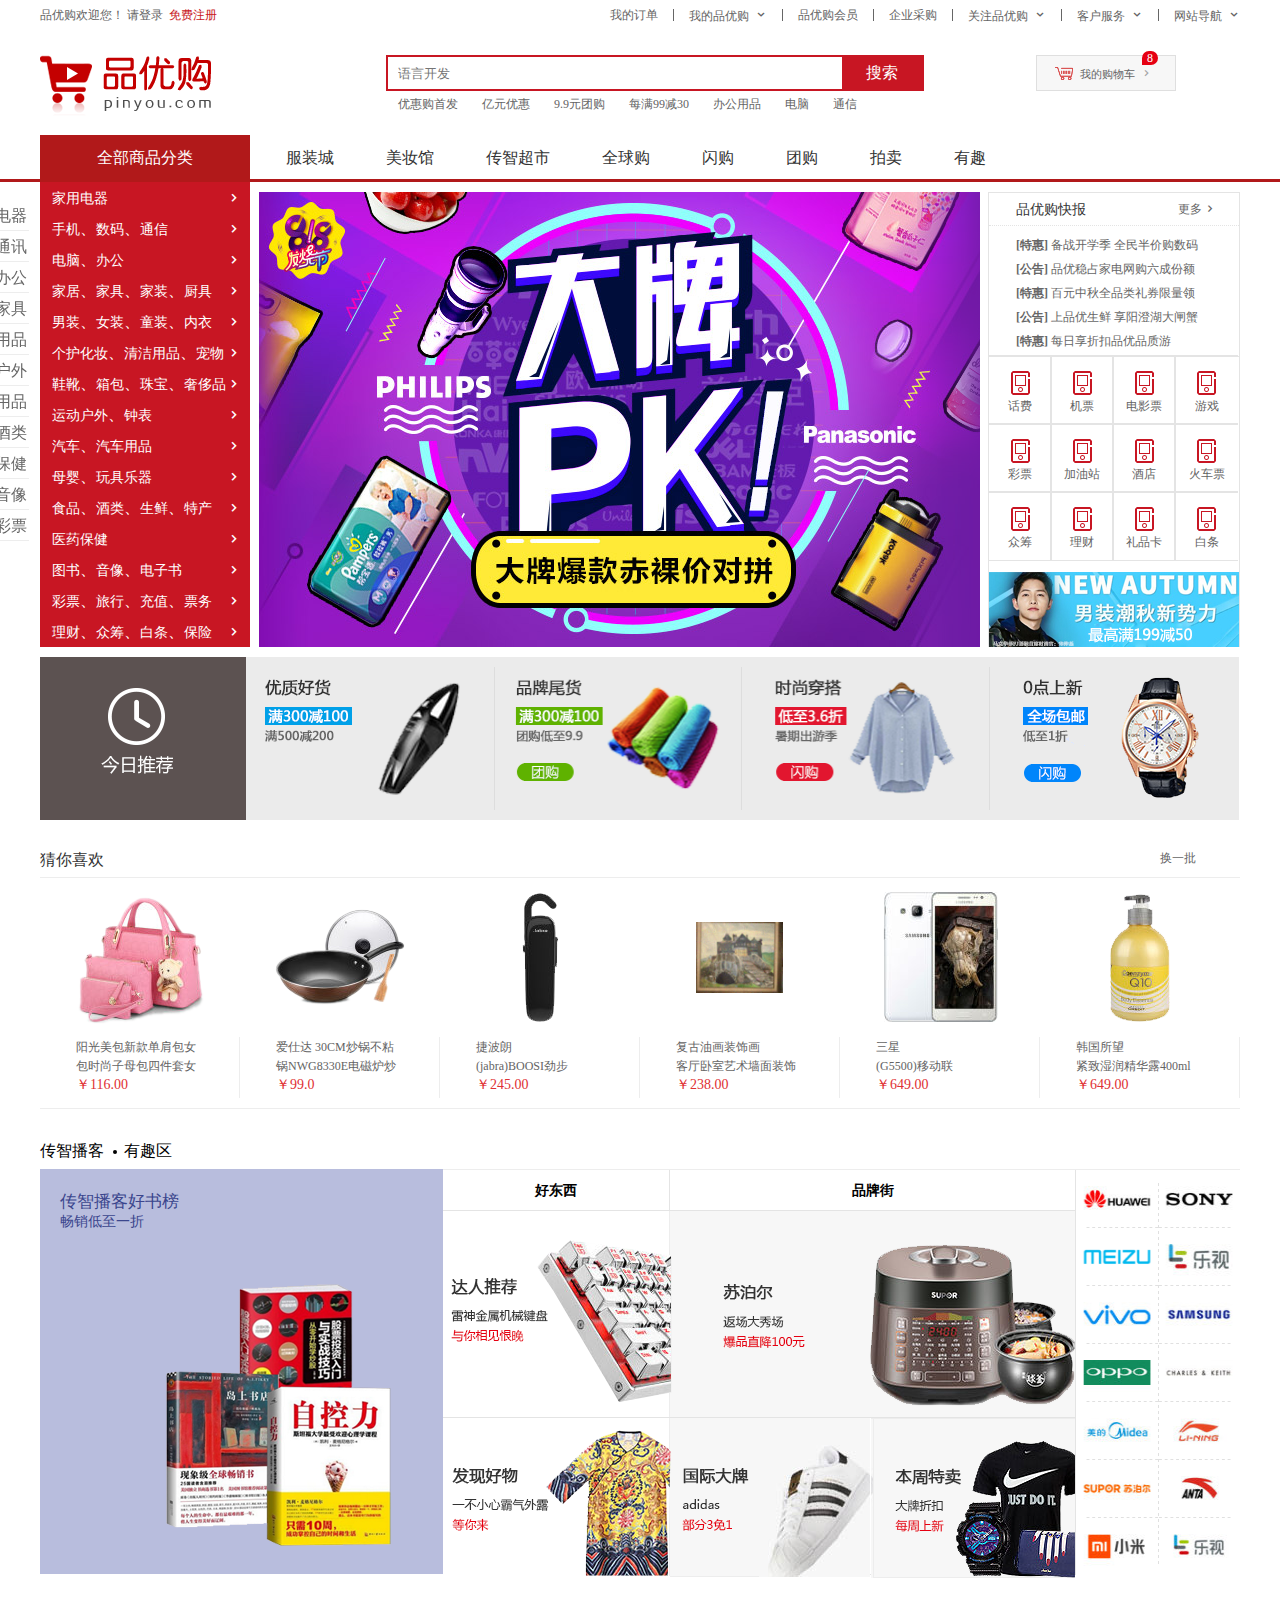
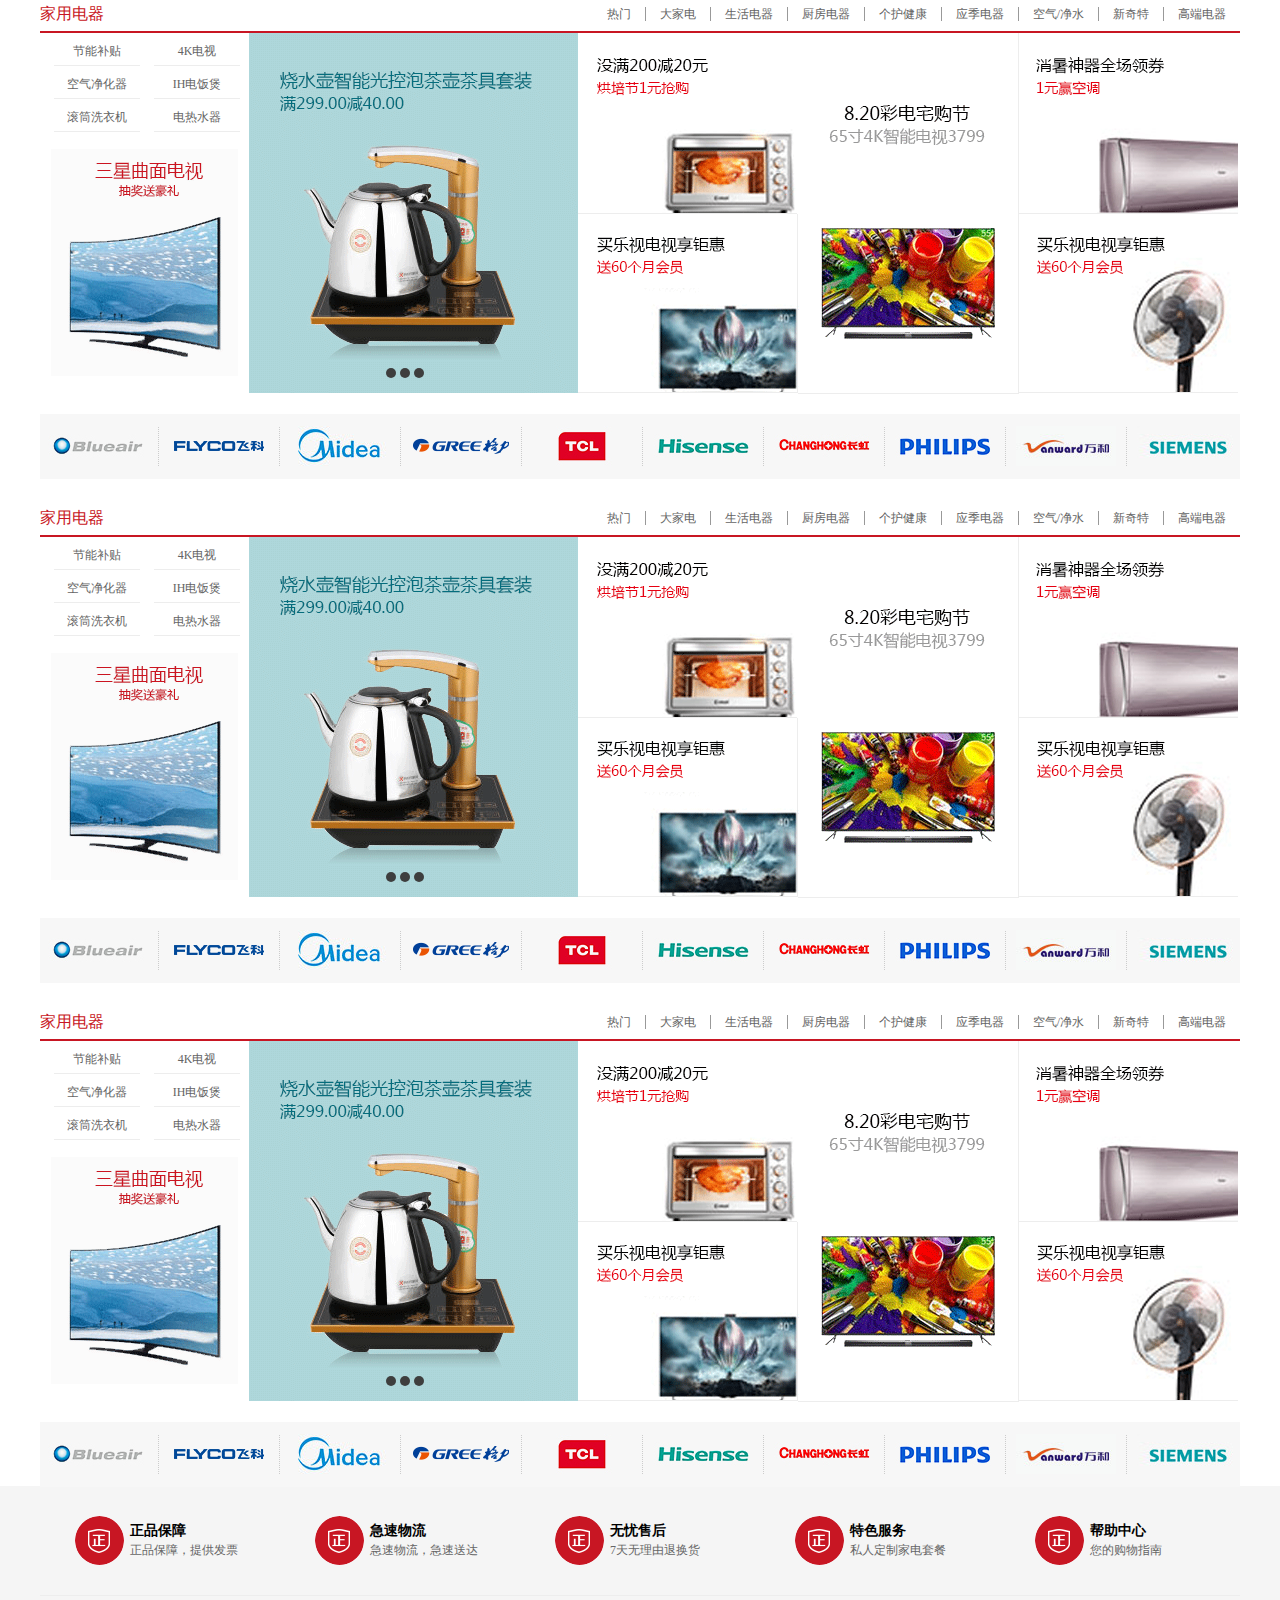
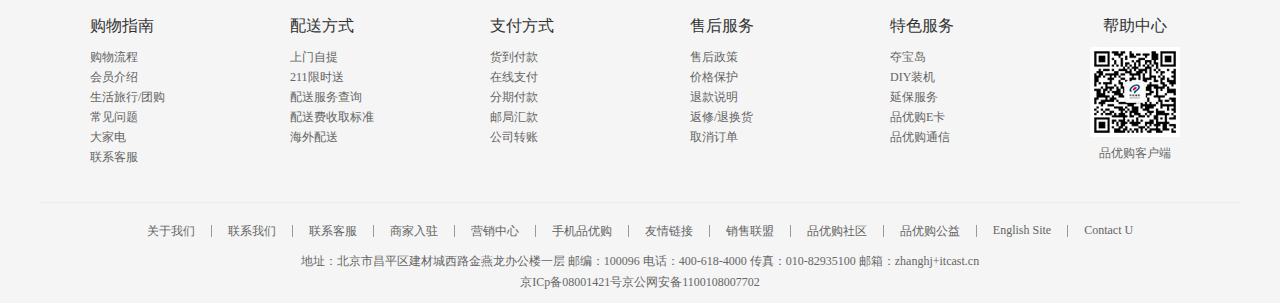
<file: index.html>
<!DOCTYPE html>
<html lang="en">

<head>
    <meta charset="UTF-8">
    <meta http-equiv="X-UA-Compatible" content="IE=edge">
    <meta name="viewport" content="width=device-width, initial-scale=1.0">
    <!-- title网站标题 -->
    <title>品优购商城-综合网购首选-正品低价、品质保障、配送及时、轻松购物！</title>
    <!-- description网站说明 -->
    <meta name="description" content="品优购商城-专业的综合网上购物商城,销售家电,数码通讯,电脑,家居百货,服装服饰,母婴,图书,食品等数万个品牌优质商品.便捷,诚信的服务,为您提供愉悦的网上购物体验!">
    <!-- keywords关键字 -->
    <meta name="keywords" content="网上购物,网上商城,手机,笔记本,电脑,MP3,CD,VCD,DV,相机,数码,配件,手表,存储卡,品优购">
    <link rel="shortcut icon" href="favicon.ico" />
    <!-- 引入css初始化文件 -->
    <link rel="stylesheet" href="css/base.css">
    <!-- 引入css样式文件 -->
    <link rel="stylesheet" href="css/common.css">
    <link rel="stylesheet" href="css/index.css">
</head>

<body>
    <!-- 快捷导航模块 -->
    <div class="shortcut">
        <div class="w">
            <div class="fl">
                <ul>
                    <li>品优购欢迎您！&nbsp;</li>
                    <li><a href="#">请登录&nbsp;</a>
                        <a href="regist.html" class="style_red">免费注册</a></li>
                </ul>
            </div>
            <div class="fr">
                <ul>
                    <li><a href="#">我的订单</a></li>
                    <li></li>
                    <li><a href="#" class="arrow_icon">我的品优购</a></li>
                    <li></li>
                    <li><a href="#">品优购会员</a></li>
                    <li></li>
                    <li><a href="#">企业采购</a></li>
                    <li></li>
                    <li><a href="#" class="arrow_icon">关注品优购</a></li>
                    <li></li>
                    <li><a href="#" class="arrow_icon">客户服务</a></li>
                    <li></li>
                    <li><a href="#" class="arrow_icon">网站导航</a></li>
                </ul>
            </div>
        </div>
    </div>
    <!-- 头部模块 -->
    <header class="w header">
        <!-- logo模块        -->
        <div class="logo">
            <h1>
                <a href="index.html" title="品优购商城">品优购商城</a>
            </h1>
        </div>
        <!-- 搜索模块 -->
        <div class="search">
            <input type="search" name="" id="" placeholder="语言开发">
            <button>搜索</button>
        </div>
        <!-- 热点词模块 -->
        <ul class="hotwords">
            <li><a href="#">优惠购首发</a></li>
            <li><a href="#">亿元优惠</a></li>
            <li><a href="#">9.9元团购</a></li>
            <li><a href="#">每满99减30</a></li>
            <li><a href="#">办公用品</a></li>
            <li><a href="#">电脑</a></li>
            <li><a href="#">通信</a></li>
        </ul>
        <!-- 购物车模块 -->
        <div class="shopcar">
            <div class="shop_logo"></div>
            <span><a href="#" class="font">我的购物车</a></span>
            <i class="count">8</i>
        </div>
    </header>
    <!-- 导航模块 -->
    <nav class="nav">
        <div class="nav_hd w">
            <div class="dropdown">
                <div class="dt">全部商品分类</div>
                <div class="dd">
                    <ul>
                        <li><a href="#">家用电器</a></li>
                        <li><a href="classify.html">手机</a>、<a href="#">数码</a>、<a href="#">通信</a></li>
                        <li><a href="#">电脑</a>、<a href="#">办公</a></li>
                        <li><a href="#">家居</a>、<a href="#">家具</a>、<a href="#">家装</a>、<a href="#">厨具</a></li>
                        <li><a href="#">男装</a>、<a href="#">女装</a>、<a href="#">童装</a>、<a href="#">内衣</a></li>
                        <li><a href="#">个护化妆</a>、<a href="#">清洁用品</a>、<a href="#">宠物</a></li>
                        <li><a href="#">鞋靴</a>、<a href="#">箱包</a>、<a href="#">珠宝</a>、<a href="#">奢侈品</a></li>
                        <li><a href="#">运动户外</a>、<a href="#">钟表</a></li>
                        <li><a href="#">汽车</a>、<a href="#">汽车用品</a></li>
                        <li><a href="#">母婴</a>、<a href="#">玩具乐器</a></li>
                        <li><a href="#">食品</a>、<a href="#">酒类</a>、<a href="#">生鲜</a>、<a href="#">特产</a></li>
                        <li><a href="#">医药保健</a></li>
                        <li><a href="#">图书</a>、<a href="#">音像</a>、<a href="#">电子书</a></li>
                        <li><a href="#">彩票</a>、<a href="#">旅行</a>、<a href="#">充值</a>、<a href="#">票务</a></li>
                        <li><a href="#">理财</a>、<a href="#">众筹</a>、<a href="#">白条</a>、<a href="#">保险</a></li>
                        <a href="#"></a>
                    </ul>
                </div>
            </div>
            <div class="navitems">
                <ul>
                    <li><a href="#">服装城</a></li>
                    <li><a href="#">美妆馆</a></li>
                    <li><a href="#">传智超市</a></li>
                    <li><a href="#">全球购</a></li>
                    <li><a href="#">闪购</a></li>
                    <li><a href="#">团购</a></li>
                    <li><a href="#">拍卖</a></li>
                    <li><a href="#">有趣</a></li>
                </ul>
            </div>
        </div>
    </nav>
    <!-- 主体部分 -->
    <div class="w">
        <div class="main">

            <div class="focus"></div>
            <div class="newflash">
                <div class="report">
                    <h4>品优购快报 <a href="#">更多</a></h4>
                    <ul>
                        <li>
                            <h3>[特惠]</h3><a href="">  备战开学季 全民半价购数码</a></li>
                        <li>
                            <h3>[公告] </h3><a href=""> 品优稳占家电网购六成份额</a></li>
                        <li>
                            <h3>[特惠] </h3><a href=""> 百元中秋全品类礼券限量领</a></li>
                        <li>
                            <h3>[公告] </h3><a href=""> 上品优生鲜 享阳澄湖大闸蟹</a></li>
                        <li>
                            <h3>[特惠] </h3><a href=""> 每日享折扣品优品质游</a></li>
                    </ul>
                </div>
                <div class="icons">
                    <ul>
                        <li>
                            <span class="icons_img"></span><a href="#">话费</a></li>
                        <li><span class="icons_img"></span><a href="#">机票</a></li>
                        <li><span class="icons_img"></span><a href="#">电影票</a></li>
                        <li><span class="icons_img"></span><a href="#">游戏</a></li>
                        <li><span class="icons_img"></span><a href="#">彩票</a></li>
                        <li><span class="icons_img"></span><a href="#">加油站</a></li>
                        <li><span class="icons_img"></span><a href="#">酒店</a></li>

                        <li><span class="icons_img"></span><a href="#">火车票</a></li>
                        <li><span class="icons_img"></span><a href="#">众筹</a></li>
                        <li><span class="icons_img"></span><a href="#">理财</a></li>
                        <li><span class="icons_img"></span><a href="#">礼品卡</a></li>
                        <li><span class="icons_img"></span><a href="#">白条</a></li>
                    </ul>
                </div>
                <div class="bargain">
                </div>
            </div>

        </div>
        <aside class="aside">
            <ul>
                <li><a href="">家用电器</a></li>
                <li><a href="">收集通讯</a></li>
                <li><a href="">电脑办公</a></li>
                <li><a href="">家居家具</a></li>
                <li><a href="">生活用品</a></li>
                <li><a href="">运动户外</a></li>
                <li><a href="">汽车用品</a></li>
                <li><a href="">食品酒类</a></li>
                <li><a href="">医药保健</a></li>
                <li><a href="">图书音像</a></li>
                <li><a href="">金融彩票</a></li>
            </ul>
        </aside>
        <div class="fav">
            <div class="pic">
                <ul>
                    <li><img src="images/rec1_03.png" alt=""></li>
                    <li><img src="images/rec1_04.png" alt=""></li>
                    <li><img src="images/rec1_05.png" alt=""></li>
                    <li><img src="images/rec1_07.png" alt=""></li>
                    <li><img src="images/rec1_09.png" alt=""></li>
                </ul>
            </div>
        </div>
        <div class="menu">
            <div class="menu_hd">
                <article class="fl">
                    猜你喜欢
                </article>
                <article class="fr">
                    <a href="#"> 换一批</a>
                </article>
            </div>
            <div class="menu_bd">
                <ul>
                    <li>
                        <div class="menu_pic"><img src="upload/pic1.png" alt=""></div>
                        <div class="menu_txt">
                            <a href="#">
                             阳光美包新款单肩包女<br>包时尚子母包四件套女

                            </a>
                            <p class="price">
                                <a href="#"> ￥116.00</a>

                            </p>
                        </div>
                    </li>
                    <li>
                        <div class="menu_pic"><img src="upload/pic2.png" alt=""></div>
                        <div class="menu_txt">
                            <a href="#">
                                爱仕达 30CM炒锅不粘<br>
                                锅NWG8330E电磁炉炒

                            </a>
                            <p class="price">
                                <a href="#">￥99.0</a>

                            </p>
                        </div>
                    </li>
                    <li>
                        <div class="menu_pic"><img src="upload/pic3.png" alt=""></div>
                        <div class="menu_txt">
                            <a href="#">捷波朗<br>(jabra)BOOSI劲步
                            </a>
                            <p class="price">
                                <a href="#">￥245.00</a>

                            </p>
                        </div>
                    </li>
                    <li>
                        <div class="menu_pic"><img src="upload/pic4.png" alt=""></div>
                        <div class="menu_txt">
                            <a href="#">
                                复古油画装饰画 <br>    客厅卧室艺术墙面装饰
                            </a>
                            <p class="price">
                                <a href="#">￥238.00</a>
                            </p>
                        </div>
                    </li>
                    <li>
                        <div class="menu_pic"><img src="upload/pic5.png" alt=""></div>
                        <div class="menu_txt">
                            <a href="#">
                                 三星<br>
                                 (G5500)移动联
                            </a>
                            <p class="price">
                                <a href="#">￥649.00</a>
                            </p>
                        </div>
                    </li>
                    <li>
                        <div class="menu_pic"><img src="upload/pic6.png" alt=""></div>
                        <div class="menu_txt">
                            <a href="#">韩国所望<br>
                                紧致湿润精华露400ml

                            </a>
                            <p class="price">
                                <a href="#">￥649.00</a>
                            </p>
                        </div>
                    </li>
                </ul>
            </div>
        </div>
        <div class="int">
            <div class="int_hd">
                传智播客&nbsp;&nbsp;
                <div class="circle"></div>
                &nbsp;&nbsp;有趣区
            </div>
            <div class="int_bd">
                <div class="fl">
                    <span class="fl_txt"> <h3>传智播客好书榜</h3> 畅销低至一折</span>
                    <div class="int_img"><img src="upload/inte1.png" alt=""></div>

                </div>
                <div class="fr">
                    <div class="god">
                        <ul class="god_good">
                            <li>好东西</li>
                            <li>
                                <img src="upload/images/int2_03.png" alt="">
                            </li>
                            <li>
                                <img src="upload/images/int2_10.png" alt="">
                            </li>
                        </ul>
                        <ul class="god_band">
                            <li>品牌街</li>
                            <li><img src="upload/images/int2_04.png" alt=""></li>
                            <li>
                                <img src="upload/images/int2_11.png" alt="">
                            </li>
                            <li>
                                <img src="upload/images/int2_08.png" alt="">
                            </li>
                        </ul>
                    </div>
                    <div class="band">
                        <img src="upload/band.png" alt="">
                    </div>
                </div>
            </div>
        </div>
        <div class="elec">
            <div class="elec_hd">
                <h4>家用电器</h4>
                <ul>
                    <li><a href="#">热门</a></li>
                    <li><a href="#">大家电</a></li>
                    <li><a href="#">生活电器</a></li>
                    <li><a href="#">厨房电器</a></li>
                    <li><a href="#">个护健康</a></li>
                    <li><a href="#">应季电器</a></li>
                    <li><a href="#">空气/净水</a></li>
                    <li><a href="#">新奇特</a></li>
                    <li><a href="#">高端电器</a></li>
                </ul>
            </div>
            <div class="elec_bd">
                <div class="left">
                    <ul>
                        <li><a href="#">节能补贴</a></li>
                        <li><a href="#">4K电视</a></li>
                        <li><a href="#">空气净化器</a></li>
                        <li><a href="#">IH电饭煲</a></li>
                        <li><a href="#">滚筒洗衣机</a></li>
                        <li><a href="#">电热水器</a></li>
                    </ul>
                    <div class="left_pic">
                        <a href="#"><img src="upload/floor-1-1.png" alt=""></a>
                    </div>

                </div>
                <div class="middle">
                    <ul>
                        <li></li>
                        <li></li>
                        <li></li>
                    </ul>
                </div>
                <div class="right">
                    <ul class="right1">
                        <li>
                            <a href="#"><img src="upload/floor-1-2.png" alt=""></a>
                        </li>
                        <li>
                            <a href="#"><img src="upload/floor-1-3.png" alt=""></a>
                        </li>
                    </ul>
                    <ul class="right2">
                        <li>
                            <a href="#"><img src="upload/floor-1-4.png" alt=""></a>
                        </li>
                    </ul>
                    <ul class="right3">
                        <li>
                            <a href="#"><img src="upload/floor-1-5.png" alt=""></a>
                        </li>
                        <li>
                            <a href="#"><img src="upload/floor-1-6.png" alt=""></a>
                        </li>
                    </ul>

                </div>
            </div>
            <div class="elec_band">
                <img src="upload/elec_band.png" alt="">
            </div>
        </div>
        <div class="elec">
            <div class="elec_hd">
                <h4>家用电器</h4>
                <ul>
                    <li><a href="#">热门</a></li>
                    <li><a href="#">大家电</a></li>
                    <li><a href="#">生活电器</a></li>
                    <li><a href="#">厨房电器</a></li>
                    <li><a href="#">个护健康</a></li>
                    <li><a href="#">应季电器</a></li>
                    <li><a href="#">空气/净水</a></li>
                    <li><a href="#">新奇特</a></li>
                    <li><a href="#">高端电器</a></li>
                </ul>
            </div>
            <div class="elec_bd">
                <div class="left">
                    <ul>
                        <li><a href="#">节能补贴</a></li>
                        <li><a href="#">4K电视</a></li>
                        <li><a href="#">空气净化器</a></li>
                        <li><a href="#">IH电饭煲</a></li>
                        <li><a href="#">滚筒洗衣机</a></li>
                        <li><a href="#">电热水器</a></li>
                    </ul>
                    <div class="left_pic"><img src="upload/floor-1-1.png" alt=""></div>

                </div>
                <div class="middle">
                    <ul>
                        <li></li>
                        <li></li>
                        <li></li>
                    </ul>
                </div>
                <div class="right">
                    <ul class="right1">
                        <li>
                            <img src="upload/floor-1-2.png" alt="">
                        </li>
                        <li><img src="upload/floor-1-3.png" alt=""></li>
                    </ul>
                    <ul class="right2">
                        <li><img src="upload/floor-1-4.png" alt=""></li>
                    </ul>
                    <ul class="right3">
                        <li><img src="upload/floor-1-5.png" alt=""></li>
                        <li><img src="upload/floor-1-6.png" alt=""></li>
                    </ul>

                </div>
            </div>
            <div class="elec_band">
                <img src="upload/elec_band.png" alt="">
            </div>
        </div>
        <div class="elec">
            <div class="elec_hd">
                <h4>家用电器</h4>
                <ul>
                    <li><a href="#">热门</a></li>
                    <li><a href="#">大家电</a></li>
                    <li><a href="#">生活电器</a></li>
                    <li><a href="#">厨房电器</a></li>
                    <li><a href="#">个护健康</a></li>
                    <li><a href="#">应季电器</a></li>
                    <li><a href="#">空气/净水</a></li>
                    <li><a href="#">新奇特</a></li>
                    <li><a href="#">高端电器</a></li>
                </ul>
            </div>
            <div class="elec_bd">
                <div class="left">
                    <ul>
                        <li><a href="#">节能补贴</a></li>
                        <li><a href="#">4K电视</a></li>
                        <li><a href="#">空气净化器</a></li>
                        <li><a href="#">IH电饭煲</a></li>
                        <li><a href="#">滚筒洗衣机</a></li>
                        <li><a href="#">电热水器</a></li>
                    </ul>
                    <div class="left_pic"><img src="upload/floor-1-1.png" alt=""></div>

                </div>
                <div class="middle">
                    <ul>
                        <li></li>
                        <li></li>
                        <li></li>
                    </ul>
                </div>
                <div class="right">
                    <ul class="right1">
                        <li>
                            <img src="upload/floor-1-2.png" alt="">
                        </li>
                        <li><img src="upload/floor-1-3.png" alt=""></li>
                    </ul>
                    <ul class="right2">
                        <li><img src="upload/floor-1-4.png" alt=""></li>
                    </ul>
                    <ul class="right3">
                        <li><img src="upload/floor-1-5.png" alt=""></li>
                        <li><img src="upload/floor-1-6.png" alt=""></li>
                    </ul>

                </div>
            </div>
            <div class="elec_band">
                <img src="upload/elec_band.png" alt="">
            </div>
        </div>
    </div>
    <!-- 尾部 -->
    <footer class="footer">
        <div class="w">
            <div class="mod_service">
                <ul>
                    <li>
                        <h5></h5>
                        <div class="service_txt">
                            <h4>正品保障</h4>
                            <p>正品保障，提供发票</p>
                        </div>
                    </li>
                    <li>
                        <h5></h5>
                        <div class="service_txt">
                            <h4>急速物流</h4>
                            <p>急速物流，急速送达</p>
                        </div>
                    </li>
                    <li>
                        <h5></h5>
                        <div class="service_txt">
                            <h4>无忧售后</h4>
                            <p>7天无理由退换货</p>
                        </div>
                    </li>
                    <li>
                        <h5></h5>
                        <div class="service_txt">
                            <h4>特色服务</h4>
                            <p>私人定制家电套餐</p>
                        </div>
                    </li>
                    <li>
                        <h5></h5>
                        <div class="service_txt">
                            <h4>帮助中心</h4>
                            <p>您的购物指南</p>
                        </div>
                    </li>

                </ul>

            </div>
        </div>
        <div class="mod_help w">
            <dl>
                <dt>购物指南</dt>
                <dd><a href="#">购物流程</a></dd>
                <dd><a href="#">会员介绍</a></dd>
                <dd><a href="#">生活旅行/团购</a></dd>
                <dd><a href="#">常见问题</a></dd>
                <dd><a href="#">大家电</a></dd>
                <dd><a href="#">联系客服</a></dd>

            </dl>
            <dl>
                <dt>配送方式</dt>

                <dd><a href="#">上门自提</a></dd>
                <dd><a href="#">211限时送</a></dd>
                <dd><a href="#">配送服务查询</a></dd>
                <dd><a href="#">配送费收取标准</a></dd>
                <dd><a href="#">海外配送</a></dd>

            </dl>
            <dl>
                <dt>支付方式</dt>

                <dd><a href="#">货到付款</a></dd>
                <dd><a href="#">在线支付</a></dd>
                <dd><a href="#">分期付款</a></dd>
                <dd><a href="#">邮局汇款</a></dd>
                <dd><a href="#">公司转账</a></dd>

            </dl>
            <dl>
                <dt>售后服务</dt>

                <dd><a href="#">售后政策</a></dd>
                <dd><a href="#">价格保护</a></dd>
                <dd><a href="#">退款说明</a></dd>
                <dd><a href="#">返修/退换货</a></dd>
                <dd><a href="#">取消订单</a></dd>

            </dl>
            <dl>
                <dt>特色服务</dt>

                <dd><a href="#">夺宝岛</a></dd>
                <dd><a href="#">DIY装机</a></dd>
                <dd><a href="#">延保服务</a></dd>
                <dd><a href="#">品优购E卡</a></dd>
                <dd><a href="#">品优购通信</a></dd>

            </dl>
            <dl>
                <dt>帮助中心</dt>
                <dd>
                    <img src="images/wx_cz.jpg" alt="品优购客户端" title="品优购客户端"> 品优购客户端

                </dd>
            </dl>
        </div>
        <div class="mod_copyright w">
            <div class="link">
                <ul>

                    <li><a href="#">关于我们</a></li>
                    <li></li>
                    <li><a href="#">联系我们</a></li>
                    <li></li>
                    <li><a href="#">联系客服</a></li>
                    <li></li>
                    <li><a href="#">商家入驻</a></li>
                    <li></li>
                    <li><a href="#">营销中心</a></li>
                    <li></li>
                    <li><a href="#">手机品优购</a></li>
                    <li></li>
                    <li><a href="#">友情链接</a></li>
                    <li></li>
                    <li><a href="#">销售联盟</a></li>
                    <li></li>
                    <li><a href="#">品优购社区</a></li>
                    <li></li>
                    <li><a href="#">品优购公益</a></li>
                    <li></li>
                    <li><a href="#">English Site</a></li>
                    <li></li>
                    <li><a href="#">Contact U</a></li>
                </ul>
            </div>
            <div class="copyright">
                地址：北京市昌平区建材城西路金燕龙办公楼一层 邮编：100096 电话：400-618-4000 传真：010-82935100 邮箱：zhanghj+itcast.cn
                <br> 京ICp备08001421号京公网安备1100108007702
            </div>

        </div>
    </footer>
</body>

</html>
</file>
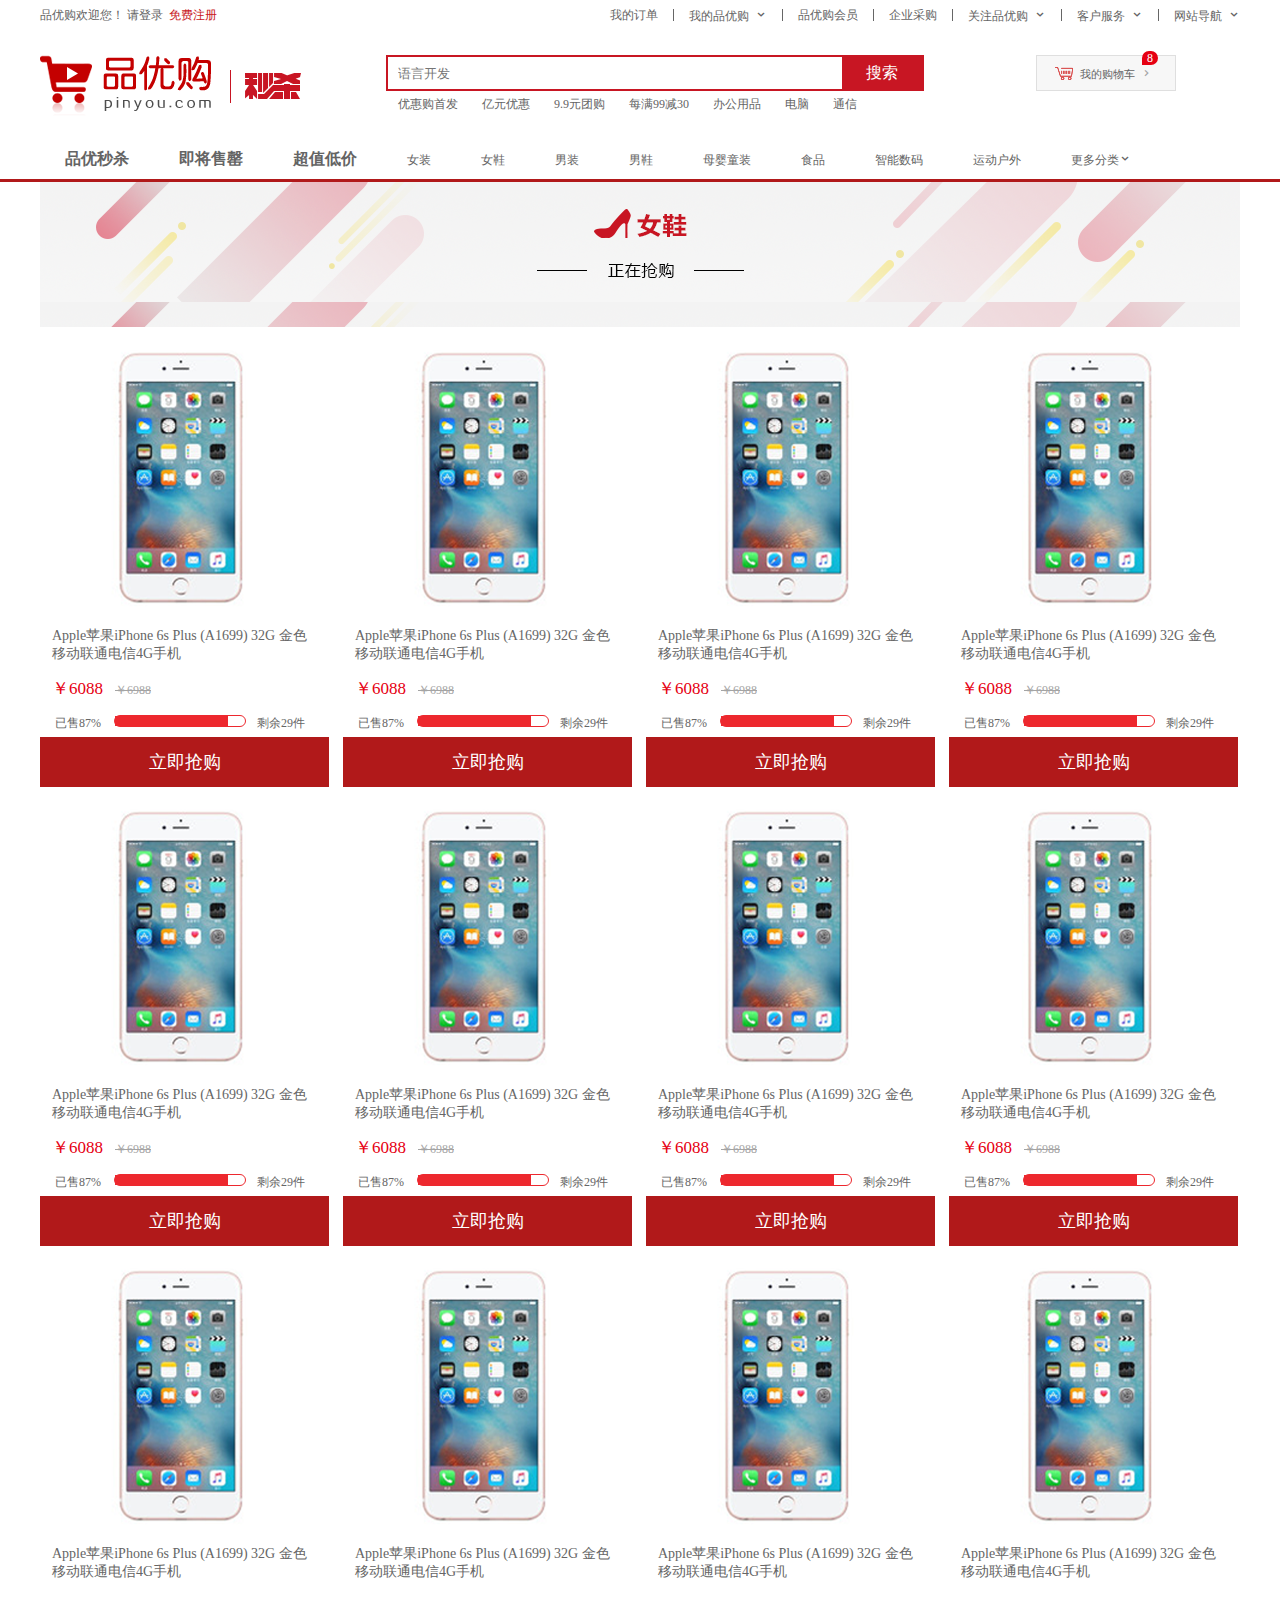
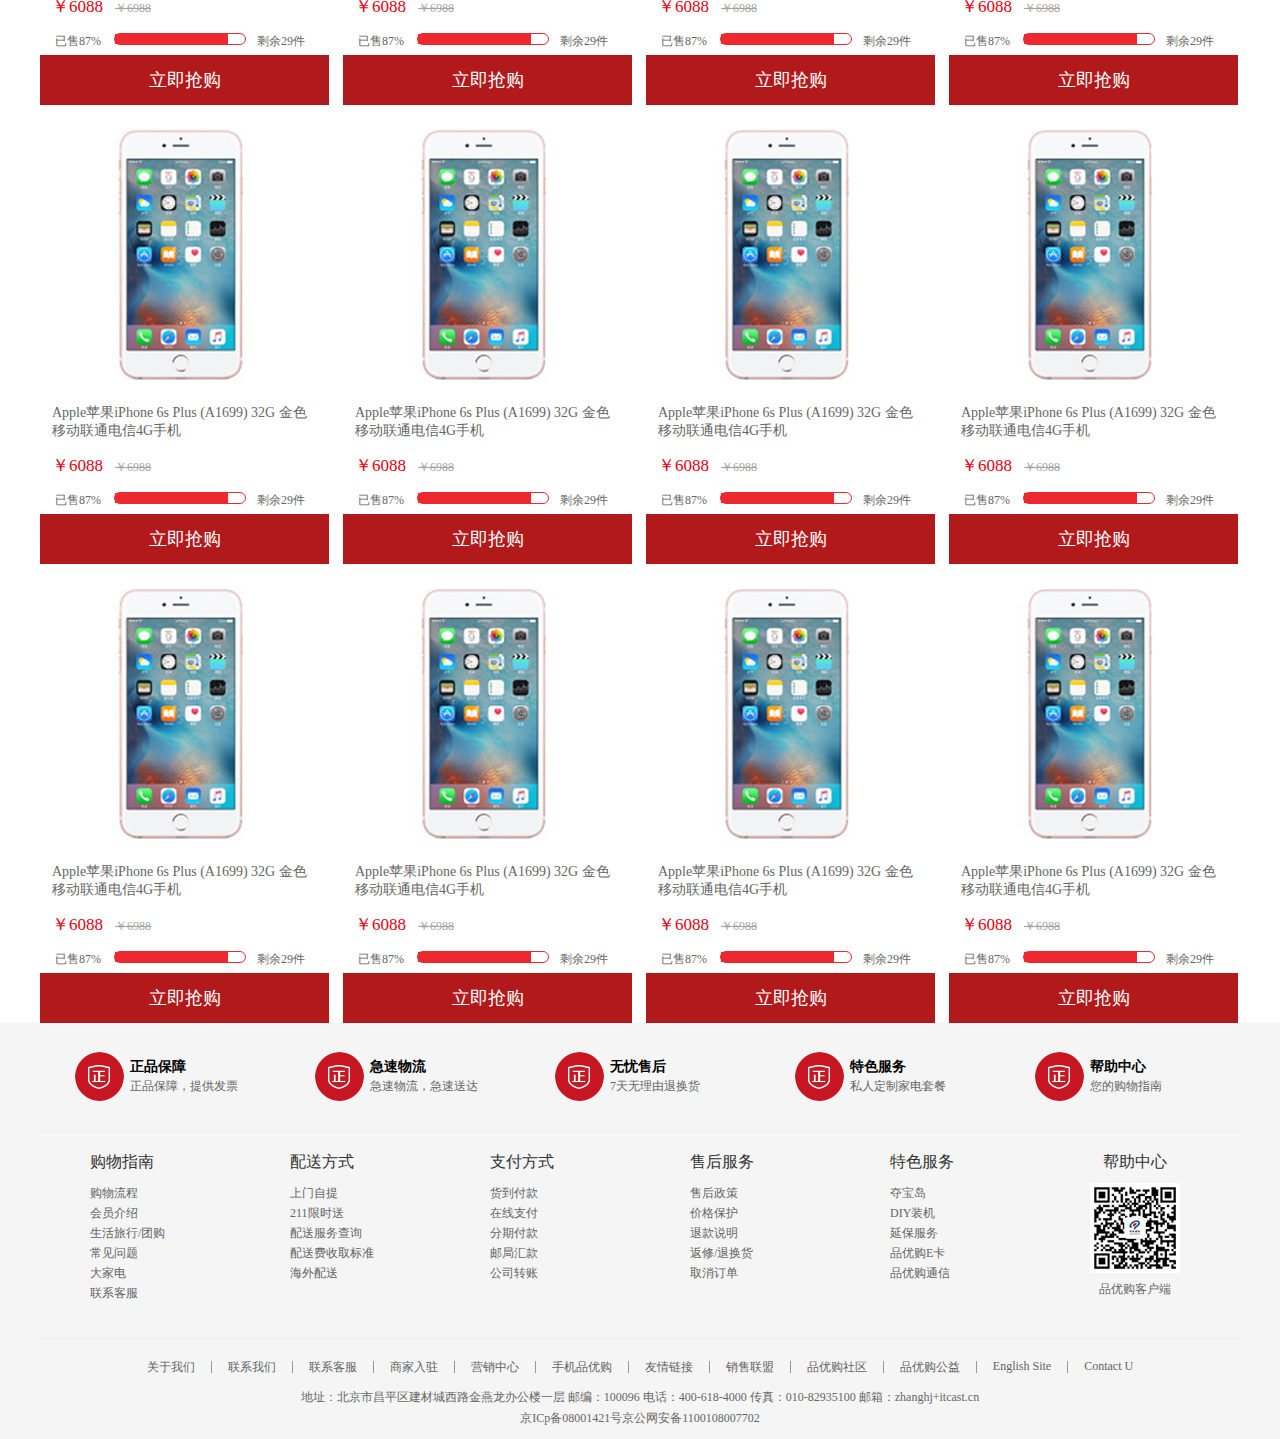
<file: classify.html>
<!DOCTYPE html>
<html lang="en">

<head>
    <meta charset="UTF-8">
    <meta http-equiv="X-UA-Compatible" content="IE=edge">
    <meta name="viewport" content="width=device-width, initial-scale=1.0">
    <!-- title网站标题 -->
    <title>品优购商城-综合网购首选-正品低价、品质保障、配送及时、轻松购物！</title>
    <!-- description网站说明 -->
    <meta name="description" content="品优购商城-专业的综合网上购物商城,销售家电,数码通讯,电脑,家居百货,服装服饰,母婴,图书,食品等数万个品牌优质商品.便捷,诚信的服务,为您提供愉悦的网上购物体验!">
    <!-- keywords关键字 -->
    <meta name="keywords" content="网上购物,网上商城,手机,笔记本,电脑,MP3,CD,VCD,DV,相机,数码,配件,手表,存储卡,品优购">
    <link rel="shortcut icon" href="favicon.ico" />
    <!-- 引入css初始化文件 -->
    <link rel="stylesheet" href="css/base.css">
    <!-- 引入css样式文件 -->
    <link rel="stylesheet" href="css/common.css">
    <link rel="stylesheet" href="css/classify.css">
</head>

<body>
    <div class="shortcut">
        <div class="w">
            <div class="fl">
                <ul>
                    <li>品优购欢迎您！&nbsp;</li>
                    <li><a href="#">请登录&nbsp;</a>
                        <a href="#" class="style_red">免费注册</a></li>
                </ul>
            </div>
            <div class="fr">
                <ul>
                    <li><a href="#">我的订单</a></li>
                    <li></li>
                    <li><a href="#" class="arrow_icon">我的品优购</a></li>
                    <li></li>
                    <li><a href="#">品优购会员</a></li>
                    <li></li>
                    <li><a href="#">企业采购</a></li>
                    <li></li>
                    <li><a href="#" class="arrow_icon">关注品优购</a></li>
                    <li></li>
                    <li><a href="#" class="arrow_icon">客户服务</a></li>
                    <li></li>
                    <li><a href="#" class="arrow_icon">网站导航</a></li>
                </ul>
            </div>
        </div>
    </div>
    <header class="w header">
        <!-- logo模块        -->
        <div class="logo">
            <h1>
                <a href="index.html" title="品优购商城">品优购商城</a>
            </h1>
        </div>
        <div class="sk">
            <img src="images/sk.png" alt="">
        </div>
        <!-- 搜索模块 -->
        <div class="search">
            <input type="search" name="" id="" placeholder="语言开发">
            <button>搜索</button>
        </div>
        <!-- 热点词模块 -->
        <ul class="hotwords">
            <li><a href="#">优惠购首发</a></li>
            <li><a href="#">亿元优惠</a></li>
            <li><a href="#">9.9元团购</a></li>
            <li><a href="#">每满99减30</a></li>
            <li><a href="#">办公用品</a></li>
            <li><a href="#">电脑</a></li>
            <li><a href="#">通信</a></li>
        </ul>
        <!-- 购物车模块 -->
        <div class="shopcar">
            <div class="shop_logo"></div>
            <span><a href="#" class="font">我的购物车</a></span>
            <i class="count">8</i>
        </div>
    </header>
    <nav class="nav">
        <div class="navitems w">
            <ul>
                <li><a href="#">品优秒杀</a></li>
                <li><a href="#">即将售罄</a></li>
                <li><a href="#">超值低价</a></li>
                <li><a href="#">女装</a></li>
                <li><a href="#">女鞋</a></li>
                <li><a href="#">男装</a></li>
                <li><a href="#">男鞋</a></li>
                <li><a href="#">母婴童装</a></li>
                <li><a href="#">食品</a></li>
                <li><a href="#">智能数码</a></li>
                <li><a href="#">运动户外</a></li>
                <li><a href="#">更多分类</a></li>
            </ul>
        </div>

    </nav>
    <!-- 主体部分 -->
    <div class="w">
        <div class="menu_bg"></div>
        <div class="menu">
            <ul>
                <li>
                    <div class="menu_pic_on">
                        <img src="upload/menu_bg1.png" alt="">
                    </div>
                    <span><a href="#">Apple苹果iPhone 6s Plus (A1699) 32G 金色 移动联通电信4G手机</a></span>
                    <span class="price"><a href="#">￥6088<del>￥6988</del></a></span>
                    <div class="jindu">
                        <ul>
                            <li>已售87%</li>

                            <li class="jindu_pic">
                                <div class="juxing"></div>
                            </li>
                            <li class="surplus">剩余29件</li>
                        </ul>

                    </div>
                    <button>立即抢购</button>
                </li>
                <li>
                    <div class="menu_pic_on">
                        <img src="upload/menu_bg1.png" alt="">
                    </div>
                    <span><a href="#">Apple苹果iPhone 6s Plus (A1699) 32G 金色 移动联通电信4G手机</a></span>
                    <span class="price"><a href="#">￥6088<del>￥6988</del></a></span>
                    <div class="jindu">
                        <ul>
                            <li>已售87%</li>

                            <li class="jindu_pic">
                                <div class="juxing"></div>
                            </li>
                            <li class="surplus">剩余29件</li>
                        </ul>

                    </div>
                    <button>立即抢购</button></li>
                <li>
                    <div class="menu_pic_on">
                        <img src="upload/menu_bg1.png" alt="">
                    </div>
                    <span><a href="#">Apple苹果iPhone 6s Plus (A1699) 32G 金色 移动联通电信4G手机</a></span>
                    <span class="price"><a href="#">￥6088<del>￥6988</del></a></span>
                    <div class="jindu">
                        <ul>
                            <li>已售87%</li>

                            <li class="jindu_pic">
                                <div class="juxing"></div>
                            </li>
                            <li class="surplus">剩余29件</li>
                        </ul>

                    </div>
                    <button>立即抢购</button></li>
                <li>
                    <div class="menu_pic_on">
                        <img src="upload/menu_bg1.png" alt="">
                    </div>
                    <span><a href="#">Apple苹果iPhone 6s Plus (A1699) 32G 金色 移动联通电信4G手机</a></span>
                    <span class="price"><a href="#">￥6088<del>￥6988</del></a></span>
                    <div class="jindu">
                        <ul>
                            <li>已售87%</li>

                            <li class="jindu_pic">
                                <div class="juxing"></div>
                            </li>
                            <li class="surplus">剩余29件</li>
                        </ul>

                    </div>
                    <button>立即抢购</button></li>
            </ul>
        </div>
        <div class="menu">
            <ul>
                <li>
                    <div class="menu_pic_on">
                        <img src="upload/menu_bg1.png" alt="">
                    </div>
                    <span><a href="#">Apple苹果iPhone 6s Plus (A1699) 32G 金色 移动联通电信4G手机</a></span>
                    <span class="price"><a href="#">￥6088<del>￥6988</del></a></span>
                    <div class="jindu">
                        <ul>
                            <li>已售87%</li>

                            <li class="jindu_pic">
                                <div class="juxing"></div>
                            </li>
                            <li class="surplus">剩余29件</li>
                        </ul>

                    </div>
                    <button>立即抢购</button>
                </li>
                <li>
                    <div class="menu_pic_on">
                        <img src="upload/menu_bg1.png" alt="">
                    </div>
                    <span><a href="#">Apple苹果iPhone 6s Plus (A1699) 32G 金色 移动联通电信4G手机</a></span>
                    <span class="price"><a href="#">￥6088<del>￥6988</del></a></span>
                    <div class="jindu">
                        <ul>
                            <li>已售87%</li>

                            <li class="jindu_pic">
                                <div class="juxing"></div>
                            </li>
                            <li class="surplus">剩余29件</li>
                        </ul>

                    </div>
                    <button>立即抢购</button></li>
                <li>
                    <div class="menu_pic_on">
                        <img src="upload/menu_bg1.png" alt="">
                    </div>
                    <span><a href="#">Apple苹果iPhone 6s Plus (A1699) 32G 金色 移动联通电信4G手机</a></span>
                    <span class="price"><a href="#">￥6088<del>￥6988</del></a></span>
                    <div class="jindu">
                        <ul>
                            <li>已售87%</li>

                            <li class="jindu_pic">
                                <div class="juxing"></div>
                            </li>
                            <li class="surplus">剩余29件</li>
                        </ul>

                    </div>
                    <button>立即抢购</button></li>
                <li>
                    <div class="menu_pic_on">
                        <img src="upload/menu_bg1.png" alt="">
                    </div>
                    <span><a href="#">Apple苹果iPhone 6s Plus (A1699) 32G 金色 移动联通电信4G手机</a></span>
                    <span class="price"><a href="#">￥6088<del>￥6988</del></a></span>
                    <div class="jindu">
                        <ul>
                            <li>已售87%</li>

                            <li class="jindu_pic">
                                <div class="juxing"></div>
                            </li>
                            <li class="surplus">剩余29件</li>
                        </ul>

                    </div>
                    <button>立即抢购</button></li>
            </ul>
        </div>
        <div class="menu">
            <ul>
                <li>
                    <div class="menu_pic_on">
                        <img src="upload/menu_bg1.png" alt="">
                    </div>
                    <span><a href="#">Apple苹果iPhone 6s Plus (A1699) 32G 金色 移动联通电信4G手机</a></span>
                    <span class="price"><a href="#">￥6088<del>￥6988</del></a></span>
                    <div class="jindu">
                        <ul>
                            <li>已售87%</li>

                            <li class="jindu_pic">
                                <div class="juxing"></div>
                            </li>
                            <li class="surplus">剩余29件</li>
                        </ul>

                    </div>
                    <button>立即抢购</button>
                </li>
                <li>
                    <div class="menu_pic_on">
                        <img src="upload/menu_bg1.png" alt="">
                    </div>
                    <span><a href="#">Apple苹果iPhone 6s Plus (A1699) 32G 金色 移动联通电信4G手机</a></span>
                    <span class="price"><a href="#">￥6088<del>￥6988</del></a></span>
                    <div class="jindu">
                        <ul>
                            <li>已售87%</li>

                            <li class="jindu_pic">
                                <div class="juxing"></div>
                            </li>
                            <li class="surplus">剩余29件</li>
                        </ul>

                    </div>
                    <button>立即抢购</button></li>
                <li>
                    <div class="menu_pic_on">
                        <img src="upload/menu_bg1.png" alt="">
                    </div>
                    <span><a href="#">Apple苹果iPhone 6s Plus (A1699) 32G 金色 移动联通电信4G手机</a></span>
                    <span class="price"><a href="#">￥6088<del>￥6988</del></a></span>
                    <div class="jindu">
                        <ul>
                            <li>已售87%</li>

                            <li class="jindu_pic">
                                <div class="juxing"></div>
                            </li>
                            <li class="surplus">剩余29件</li>
                        </ul>

                    </div>
                    <button>立即抢购</button></li>
                <li>
                    <div class="menu_pic_on">
                        <img src="upload/menu_bg1.png" alt="">
                    </div>
                    <span><a href="#">Apple苹果iPhone 6s Plus (A1699) 32G 金色 移动联通电信4G手机</a></span>
                    <span class="price"><a href="#">￥6088<del>￥6988</del></a></span>
                    <div class="jindu">
                        <ul>
                            <li>已售87%</li>

                            <li class="jindu_pic">
                                <div class="juxing"></div>
                            </li>
                            <li class="surplus">剩余29件</li>
                        </ul>

                    </div>
                    <button>立即抢购</button></li>
            </ul>
        </div>
        <div class="menu">
            <ul>
                <li>
                    <div class="menu_pic_on">
                        <img src="upload/menu_bg1.png" alt="">
                    </div>
                    <span><a href="#">Apple苹果iPhone 6s Plus (A1699) 32G 金色 移动联通电信4G手机</a></span>
                    <span class="price"><a href="#">￥6088<del>￥6988</del></a></span>
                    <div class="jindu">
                        <ul>
                            <li>已售87%</li>

                            <li class="jindu_pic">
                                <div class="juxing"></div>
                            </li>
                            <li class="surplus">剩余29件</li>
                        </ul>

                    </div>
                    <button>立即抢购</button>
                </li>
                <li>
                    <div class="menu_pic_on">
                        <img src="upload/menu_bg1.png" alt="">
                    </div>
                    <span><a href="#">Apple苹果iPhone 6s Plus (A1699) 32G 金色 移动联通电信4G手机</a></span>
                    <span class="price"><a href="#">￥6088<del>￥6988</del></a></span>
                    <div class="jindu">
                        <ul>
                            <li>已售87%</li>

                            <li class="jindu_pic">
                                <div class="juxing"></div>
                            </li>
                            <li class="surplus">剩余29件</li>
                        </ul>

                    </div>
                    <button>立即抢购</button></li>
                <li>
                    <div class="menu_pic_on">
                        <img src="upload/menu_bg1.png" alt="">
                    </div>
                    <span><a href="#">Apple苹果iPhone 6s Plus (A1699) 32G 金色 移动联通电信4G手机</a></span>
                    <span class="price"><a href="#">￥6088<del>￥6988</del></a></span>
                    <div class="jindu">
                        <ul>
                            <li>已售87%</li>

                            <li class="jindu_pic">
                                <div class="juxing"></div>
                            </li>
                            <li class="surplus">剩余29件</li>
                        </ul>

                    </div>
                    <button>立即抢购</button></li>
                <li>
                    <div class="menu_pic_on">
                        <img src="upload/menu_bg1.png" alt="">
                    </div>
                    <span><a href="#">Apple苹果iPhone 6s Plus (A1699) 32G 金色 移动联通电信4G手机</a></span>
                    <span class="price"><a href="#">￥6088<del>￥6988</del></a></span>
                    <div class="jindu">
                        <ul>
                            <li>已售87%</li>

                            <li class="jindu_pic">
                                <div class="juxing"></div>
                            </li>
                            <li class="surplus">剩余29件</li>
                        </ul>

                    </div>
                    <button>立即抢购</button></li>
            </ul>
        </div>
        <div class="menu">
            <ul>
                <li>
                    <div class="menu_pic_on">
                        <img src="upload/menu_bg1.png" alt="">
                    </div>
                    <span><a href="#">Apple苹果iPhone 6s Plus (A1699) 32G 金色 移动联通电信4G手机</a></span>
                    <span class="price"><a href="#">￥6088<del>￥6988</del></a></span>
                    <div class="jindu">
                        <ul>
                            <li>已售87%</li>

                            <li class="jindu_pic">
                                <div class="juxing"></div>
                            </li>
                            <li class="surplus">剩余29件</li>
                        </ul>

                    </div>
                    <button>立即抢购</button>
                </li>
                <li>
                    <div class="menu_pic_on">
                        <img src="upload/menu_bg1.png" alt="">
                    </div>
                    <span><a href="#">Apple苹果iPhone 6s Plus (A1699) 32G 金色 移动联通电信4G手机</a></span>
                    <span class="price"><a href="#">￥6088<del>￥6988</del></a></span>
                    <div class="jindu">
                        <ul>
                            <li>已售87%</li>

                            <li class="jindu_pic">
                                <div class="juxing"></div>
                            </li>
                            <li class="surplus">剩余29件</li>
                        </ul>

                    </div>
                    <button>立即抢购</button></li>
                <li>
                    <div class="menu_pic_on">
                        <img src="upload/menu_bg1.png" alt="">
                    </div>
                    <span><a href="#">Apple苹果iPhone 6s Plus (A1699) 32G 金色 移动联通电信4G手机</a></span>
                    <span class="price"><a href="#">￥6088<del>￥6988</del></a></span>
                    <div class="jindu">
                        <ul>
                            <li>已售87%</li>

                            <li class="jindu_pic">
                                <div class="juxing"></div>
                            </li>
                            <li class="surplus">剩余29件</li>
                        </ul>

                    </div>
                    <button>立即抢购</button></li>
                <li>
                    <div class="menu_pic_on">
                        <img src="upload/menu_bg1.png" alt="">
                    </div>
                    <span><a href="#">Apple苹果iPhone 6s Plus (A1699) 32G 金色 移动联通电信4G手机</a></span>
                    <span class="price"><a href="#">￥6088<del>￥6988</del></a></span>
                    <div class="jindu">
                        <ul>
                            <li>已售87%</li>

                            <li class="jindu_pic">
                                <div class="juxing"></div>
                            </li>
                            <li class="surplus">剩余29件</li>
                        </ul>

                    </div>
                    <button>立即抢购</button></li>
            </ul>
        </div>
    </div>
    <!-- 尾部 -->
    <footer class="footer">
        <div class="w">
            <div class="mod_service">
                <ul>
                    <li>
                        <h5></h5>
                        <div class="service_txt">
                            <h4>正品保障</h4>
                            <p>正品保障，提供发票</p>
                        </div>
                    </li>
                    <li>
                        <h5></h5>
                        <div class="service_txt">
                            <h4>急速物流</h4>
                            <p>急速物流，急速送达</p>
                        </div>
                    </li>
                    <li>
                        <h5></h5>
                        <div class="service_txt">
                            <h4>无忧售后</h4>
                            <p>7天无理由退换货</p>
                        </div>
                    </li>
                    <li>
                        <h5></h5>
                        <div class="service_txt">
                            <h4>特色服务</h4>
                            <p>私人定制家电套餐</p>
                        </div>
                    </li>
                    <li>
                        <h5></h5>
                        <div class="service_txt">
                            <h4>帮助中心</h4>
                            <p>您的购物指南</p>
                        </div>
                    </li>

                </ul>

            </div>
        </div>
        <div class="mod_help w">
            <dl>
                <dt>购物指南</dt>
                <dd><a href="#">购物流程</a></dd>
                <dd><a href="#">会员介绍</a></dd>
                <dd><a href="#">生活旅行/团购</a></dd>
                <dd><a href="#">常见问题</a></dd>
                <dd><a href="#">大家电</a></dd>
                <dd><a href="#">联系客服</a></dd>

            </dl>
            <dl>
                <dt>配送方式</dt>

                <dd><a href="#">上门自提</a></dd>
                <dd><a href="#">211限时送</a></dd>
                <dd><a href="#">配送服务查询</a></dd>
                <dd><a href="#">配送费收取标准</a></dd>
                <dd><a href="#">海外配送</a></dd>

            </dl>
            <dl>
                <dt>支付方式</dt>

                <dd><a href="#">货到付款</a></dd>
                <dd><a href="#">在线支付</a></dd>
                <dd><a href="#">分期付款</a></dd>
                <dd><a href="#">邮局汇款</a></dd>
                <dd><a href="#">公司转账</a></dd>

            </dl>
            <dl>
                <dt>售后服务</dt>

                <dd><a href="#">售后政策</a></dd>
                <dd><a href="#">价格保护</a></dd>
                <dd><a href="#">退款说明</a></dd>
                <dd><a href="#">返修/退换货</a></dd>
                <dd><a href="#">取消订单</a></dd>

            </dl>
            <dl>
                <dt>特色服务</dt>

                <dd><a href="#">夺宝岛</a></dd>
                <dd><a href="#">DIY装机</a></dd>
                <dd><a href="#">延保服务</a></dd>
                <dd><a href="#">品优购E卡</a></dd>
                <dd><a href="#">品优购通信</a></dd>

            </dl>
            <dl>
                <dt>帮助中心</dt>
                <dd>
                    <img src="images/wx_cz.jpg" alt="品优购客户端" title="品优购客户端"> 品优购客户端

                </dd>
            </dl>
        </div>
        <div class="mod_copyright w">
            <div class="link">
                <ul>

                    <li><a href="#">关于我们</a></li>
                    <li></li>
                    <li><a href="#">联系我们</a></li>
                    <li></li>
                    <li><a href="#">联系客服</a></li>
                    <li></li>
                    <li><a href="#">商家入驻</a></li>
                    <li></li>
                    <li><a href="#">营销中心</a></li>
                    <li></li>
                    <li><a href="#">手机品优购</a></li>
                    <li></li>
                    <li><a href="#">友情链接</a></li>
                    <li></li>
                    <li><a href="#">销售联盟</a></li>
                    <li></li>
                    <li><a href="#">品优购社区</a></li>
                    <li></li>
                    <li><a href="#">品优购公益</a></li>
                    <li></li>
                    <li><a href="#">English Site</a></li>
                    <li></li>
                    <li><a href="#">Contact U</a></li>
                </ul>
            </div>
            <div class="copyright">
                地址：北京市昌平区建材城西路金燕龙办公楼一层 邮编：100096 电话：400-618-4000 传真：010-82935100 邮箱：zhanghj+itcast.cn
                <br> 京ICp备08001421号京公网安备1100108007702
            </div>

        </div>
    </footer>
</body>

</html>
</file>
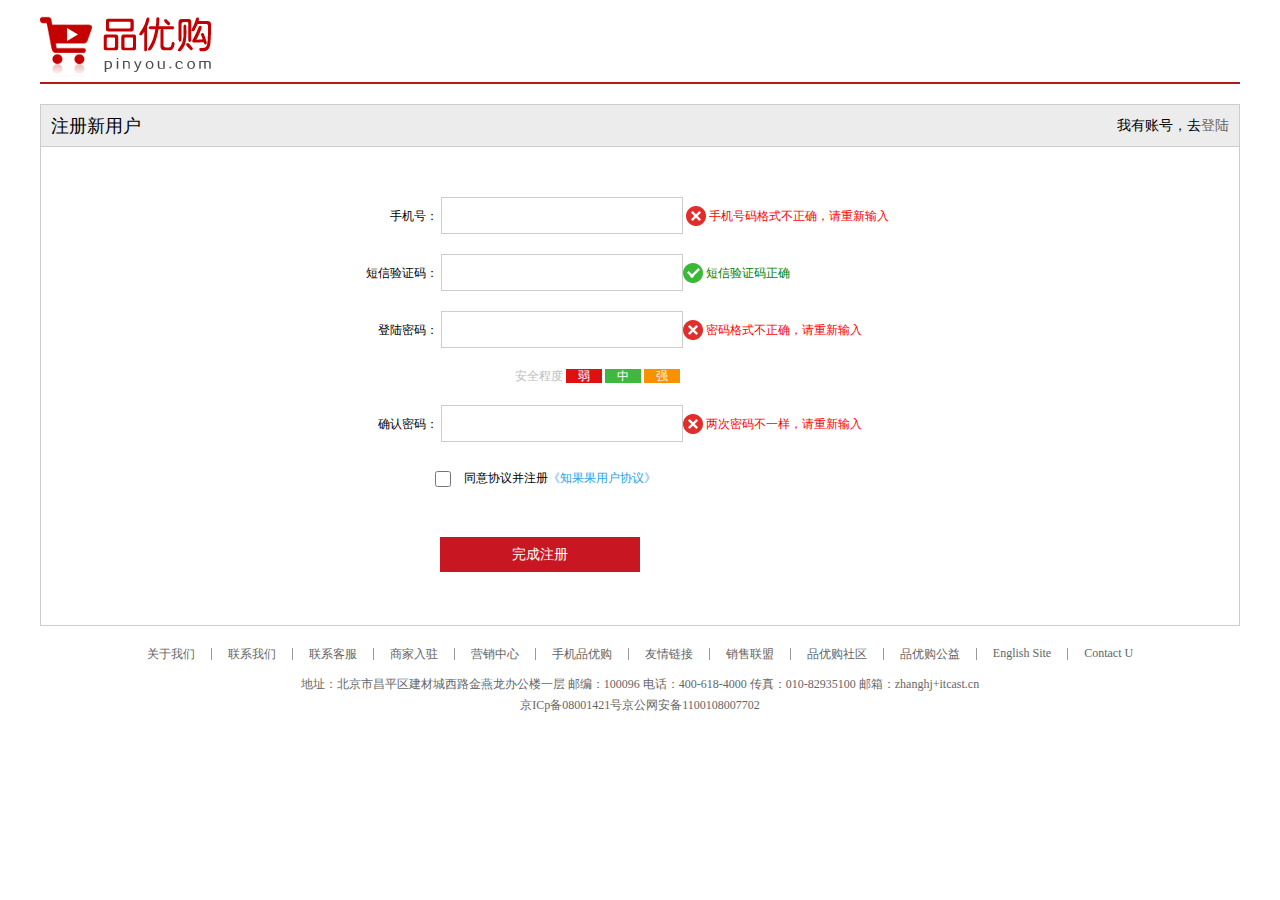
<file: regist.html>
<!DOCTYPE html>
<html lang="en">

<head>
    <meta charset="UTF-8">
    <meta http-equiv="X-UA-Compatible" content="IE=edge">
    <meta name="viewport" content="width=device-width, initial-scale=1.0">
    <title>个人注册</title>
    <link rel="shortcut icon" href="favicon.ico" />
    <!-- 引入css初始化文件 -->
    <link rel="stylesheet" href="css/base.css">
    <link rel="stylesheet" href="css/regist.css">

</head>

<body>
    <header class="w">
        <div class="logo">
            <a href="index.html"><img src="images/logo.png" alt=""></a>
        </div>
    </header>
    <div class="registarea w">
        <h3>注册新用户
            <div class="login">我有账号，去<a href="#">登陆</a></div>
        </h3>
        <div class="reg_form">
            <form action="">
                <ul>
                    <li>
                        <label for="">手机号：</label>
                        <input type="tel" class="inp">
                        <span class="error"><i class="error_icon"></i> 手机号码格式不正确，请重新输入</span>
                    </li>
                    <li><label for="">短信验证码：</label>
                        <input type="tel" class="inp"><span class="sucess"><i class="sucess_icon"></i> 短信验证码正确</span></li>
                    <li><label for="">登陆密码：</label>
                        <input type="password" class="inp"><span class="error"><i class="error_icon"></i> 密码格式不正确，请重新输入</span></li>
                    <li class="safe">安全程度 <em class="ruo">弱</em> <em class="zhong">中</em> <em class="qiang">强</em> </li>
                    <li><label for="">确认密码：</label>
                        <input type="passsword" class="inp"><span class="error"><i class="error_icon"></i> 两次密码不一样，请重新输入</span></li>
                    <li class="agree"><input type="checkbox"><span>同意协议并注册<a href="#">《知果果用户协议》</a></span></li>
                    <li><input type="submit" value="完成注册" class="button"></li>

                </ul>
            </form>
        </div>
    </div>
    <footer class="footer">
        <div class="mod_copyright w">
            <div class="link">
                <ul>

                    <li><a href="#">关于我们</a></li>
                    <li></li>
                    <li><a href="#">联系我们</a></li>
                    <li></li>
                    <li><a href="#">联系客服</a></li>
                    <li></li>
                    <li><a href="#">商家入驻</a></li>
                    <li></li>
                    <li><a href="#">营销中心</a></li>
                    <li></li>
                    <li><a href="#">手机品优购</a></li>
                    <li></li>
                    <li><a href="#">友情链接</a></li>
                    <li></li>
                    <li><a href="#">销售联盟</a></li>
                    <li></li>
                    <li><a href="#">品优购社区</a></li>
                    <li></li>
                    <li><a href="#">品优购公益</a></li>
                    <li></li>
                    <li><a href="#">English Site</a></li>
                    <li></li>
                    <li><a href="#">Contact U</a></li>
                </ul>
            </div>
            <div class="copyright">
                地址：北京市昌平区建材城西路金燕龙办公楼一层 邮编：100096 电话：400-618-4000 传真：010-82935100 邮箱：zhanghj+itcast.cn
                <br> 京ICp备08001421号京公网安备1100108007702
            </div>

        </div>
    </footer>
</body>

</html>
</file>
<file: css/base.css>
* {
    margin: 0;
    padding: 0;
    box-sizing: border-box;
}

a {
    text-decoration: none;
    color: #646464;
}

a:hover {
    color: #c81623;
}

li {
    list-style: none;
}

input,
button {
    font-family: Microsoft YaHei, Heiti SC, tahoma, arial, Hiragino Sans GB, "\5b8b\4f53", sans-serif;
    /* 默认有灰色边框，我们应该手动去掉 */
    border: 0px;
    outline: none;
}

i,
em {
    font-style: normal;
}
</file>
<file: css/common.css>
/* 声明字体图标，注意路径 */

@font-face {
    font-family: 'icomoon';
    src: url('../fonts/icomoon.eot?2pgm6p');
    src: url('../fonts/icomoon.eot?2pgm6p#iefix') format('embedded-opentype'), url('../fonts/icomoon.ttf?2pgm6p') format('truetype'), url('../fonts/icomoon.woff?2pgm6p') format('woff'), url('../fonts/icomoon.svg?2pgm6p#icomoon') format('svg');
    font-weight: normal;
    font-style: normal;
    font-display: block;
}

.w {
    width: 1200px;
    margin: 0 auto;
}

header,
nav,
article,
section,
aside,
footer {
    display: block;
}


/* 快捷导航模块 */

.shortcut {
    width: 100%;
    height: 30px;
    line-height: 30px;
}

.shortcut ul li {
    float: left;
    font-size: 12px;
    color: #646464;
}

.style_red {
    color: #c81623;
}

.fl {
    float: left;
}

.fr {
    float: right;
}

.shortcut .fr ul li:nth-child(even) {
    width: 1px;
    height: 12px;
    background-color: #666666;
    margin: 9px 15px 0;
}

.shortcut .fr ul li .arrow_icon::after {
    padding-left: 6px;
    font-family: 'icomoon';
    content: '\e900';
    color: #646464;
    font-size: 12px;
}


/* 头部制作 */

.header {
    position: relative;
    height: 105px;
}

.header .logo {
    position: absolute;
    top: 25px;
    width: 171px;
    height: 61px;
}

.header .logo a {
    display: block;
    width: 171px;
    height: 61px;
    /* 让文字不要显示出来 */
    font-size: 0px;
    /* text-indent: -9999px; */
    /* 溢出隐藏 */
    /* overflow: hidden; */
    background: url(../images/logo.png) no-repeat;
}

.header .search {
    position: absolute;
    left: 346px;
    top: 25px;
    width: 538px;
    height: 36px;
    border: 2px solid #c81623;
}

.header .search input {
    float: left;
    width: 454px;
    height: 32px;
    padding-left: 10px;
}

.header .search button {
    float: right;
    width: 80px;
    height: 33px;
    color: #fff;
    font-size: 16px;
    background-color: #c81623;
}

.header .hotwords {
    position: absolute;
    left: 346px;
    top: 66px;
    width: 538px;
    height: 12px;
}

.header .hotwords li {
    float: left;
    padding: 0 12px;
    font-size: 12px;
}

.header .shopcar {
    position: absolute;
    top: 25px;
    right: 64px;
    width: 140px;
    height: 36px;
    line-height: 36px;
    border: 1px solid #dfdfdf;
    background-color: #f7f7f7;
}

.header .shopcar .shop_logo {
    float: left;
    width: 18px;
    height: 13px;
    margin-top: 11px;
    margin-left: 18px;
    background: url(../images/shopcar.png) no-repeat;
}

.header .shopcar .font {
    float: right;
    width: 95px;
    height: 36px;
    line-height: 36px;
    font-size: 11px;
}

.header .shopcar .font::after {
    font-family: 'icomoon';
    content: '\e903';
    padding-left: 6px;
    font-size: 11px;
    color: #a4a4a4;
}

.header .shopcar .count {
    position: absolute;
    top: -5px;
    /* 用左对齐更符合写字习惯 */
    left: 105px;
    height: 14px;
    line-height: 14px;
    font-size: 12px;
    color: #fff;
    background-color: #e60012;
    padding: 0 5px;
    border-radius: 7px 7px 7px 0;
}


/* 导航模块 */

.nav {
    height: 47px;
    border-bottom: 3px solid #b1191a;
}

.nav_hd {
    height: 45px;
    line-height: 45px;
}

.nav_hd .dropdown {
    float: left;
    width: 210px;
    height: 45px;
}

.nav_hd .dropdown .dt {
    width: 100%;
    text-align: center;
    height: 100%;
    font-size: 16px;
    color: #fff;
    background-color: #b1191a;
}

.nav_hd .dropdown .dd {
    /* display: none; */
    width: 210px;
    height: 465px;
    margin-top: 2px;
    background-color: #c81623;
}

.nav_hd .dropdown .dd ul li {
    position: relative;
    height: 31px;
    line-height: 31px;
    margin-left: 2px;
    padding-left: 10px;
    color: #fff;
}

.nav_hd .dropdown .dd ul li a {
    font-size: 14px;
    color: #fff;
}

.nav_hd .dropdown .dd ul li::after {
    position: absolute;
    top: 1px;
    right: 9px;
    font-family: 'icomoon';
    content: '\e903';
    font-size: 14px;
    color: #fff;
}

.nav_hd .dropdown .dd ul li:hover {
    background-color: #fff;
}

.nav_hd .dropdown .dd ul li:hover a {
    color: #c81623;
}

.nav_hd .navitems {
    float: left;
    height: 45px;
    margin-left: 10px;
}

.nav_hd .navitems ul li {
    float: left;
}

.nav_hd .navitems ul li a {
    display: inline-block;
    height: 45px;
    padding: 0 26px;
    font-size: 16px;
    color: #333;
}

.nav_hd .navitems ul li a:hover {
    color: #c81623;
    background-color: #dad7d7;
}


/* 尾部 */

.footer {
    height: 417px;
    background-color: #f5f5f5;
    padding-top: 30px;
}

.footer .mod_service {
    height: 80px;
}

.footer .mod_service ul li {
    float: left;
    width: 240px;
    height: 80px;
    padding-left: 35px;
    border-bottom: 1px solid #ededed;
}

.footer .mod_service ul li h5 {
    float: left;
    width: 49px;
    height: 49px;
    border-radius: 50%;
    margin-right: 6px;
    background: url(../images/icons.png) no-repeat -253px -3px;
}

.footer .mod_service ul li .service_txt h4 {
    padding-top: 6px;
    font-size: 14px;
}

.footer .mod_service ul li .service_txt p {
    margin-top: 2px;
    font-size: 12px;
    color: #666;
}

.footer .mod_help {
    height: 187px;
    padding-left: 50px;
    border-bottom: 1px solid #ededed;
    margin-top: 20px;
    color: #333;
}

.footer .mod_help dl {
    float: left;
    width: 200px;
}

.footer .mod_help dl:last-child {
    width: 90px;
    text-align: center;
}

.footer .mod_help dl dt {
    margin-bottom: 10px;
    font-size: 16px;
    color: #333;
}

.footer .mod_help dl dd {
    height: 20px;
    line-height: 20px;
    font-size: 12px;
    color: #666;
}

.footer .mod_copyright {
    text-align: center;
    font-size: 12px;
    color: #666666;
}

.footer .mod_copyright .link {
    display: inline-block;
    margin-top: 20px;
    height: 24px;
}

.footer .mod_copyright .link li {
    float: left;
}

.footer .mod_copyright .link li:nth-child(even) {
    width: 1px;
    height: 12px;
    background-color: #999999;
    margin: 2px 16px 0 16px;
}

.footer .mod_copyright .copyright {
    height: 42px;
    line-height: 21px;
}
</file>
<file: css/index.css>
.w {
    width: 1200px;
    margin: 0 auto;
}

aside {
    display: block;
}

.main {
    height: 455px;
    margin-top: 10px;
}

.main .focus {
    float: left;
    width: 721px;
    height: 455px;
    margin-left: 219px;
    background: url(../upload/focus1.png) no-repeat;
}

.main .newflash {
    float: right;
    width: 252px;
    height: 455px;
    border: 1px solid #e4e4e4;
}

.main .newflash .report {
    height: 164px;
    margin-bottom: -1px;
    border-bottom: 1px solid #e4e4e4
}

.main .newflash .report h4 {
    position: relative;
    height: 33px;
    line-height: 33px;
    padding-left: 27px;
    font-size: 14px;
    font-weight: 400;
    color: #333;
    border-bottom: 1px dotted #e4e4e4;
}

.main .newflash .report h4 a {
    position: absolute;
    right: 20px;
    margin-right: 17px;
    font-size: 12px;
    color: #666;
}

.main .newflash .report h4 a::after {
    position: absolute;
    right: -14px;
    font-family: 'icomoon';
    content: '\e903';
    font-size: 12px;
}

.main .newflash .report h4 a:hover {
    color: #c81623;
}

.main .newflash .report ul {
    height: 125px;
    margin-top: 6px;
}

.main .newflash .report ul li {
    height: 24px;
    line-height: 24px;
    padding-left: 27px;
}

.main .newflash .report ul li h3 {
    display: inline-block;
    font-size: 12px;
    color: #666;
}

.main .newflash .report ul li a {
    font-size: 12px;
    color: #666;
}

.main .newflash .report ul li:hover h3 {
    color: #c81623;
}

.main .newflash .report ul li:hover a {
    color: #c81623;
}

.main .newflash .icons {
    height: 210px;
}

.main .newflash .icons ul li {
    position: relative;
    float: left;
    width: 64px;
    height: 70px;
    text-align: center;
    vertical-align: middle;
    margin: -1px -1px;
    border: 1px solid #e4e4e4;
}

.main .newflash .icons ul li:nth-child(4n) {
    border-right: 0;
}

.main .newflash .icons ul li .icons_img {
    position: absolute;
    top: 15px;
    left: 21px;
    width: 20px;
    height: 24px;
    background: url(../images/icons.png) no-repeat -18px -16px;
}

.main .newflash .icons ul li a {
    position: relative;
    bottom: 8px;
    top: 40px;
    font-size: 12px;
}

.bargain {
    height: 75px;
    margin-top: 6px;
    background: url(../upload/bargain.png) no-repeat;
}

.aside {
    position: fixed;
    left: 50%;
    margin-left: -677px;
    top: 200px;
    width: 66px;
    height: 342px;
}

.aside ul li a {
    display: block;
    width: 66px;
    height: 31px;
    line-height: 31px;
    color: #666;
    border-bottom: 1px solid #ededed;
}

.aside ul li a:hover {
    color: #fff;
    background-color: #c81623;
}

.pic {
    height: 163px;
    margin-top: 10px;
}

.pic ul li {
    float: left;
    width: 249px;
    height: 163px;
}

.pic ul li:first-child {
    width: 206px;
}

.pic ul li:nth-child(3) {
    width: 247px;
}

.pic ul li:nth-child(4) {
    width: 248px;
}

.pic ul li img {
    width: 100%;
    height: 100%;
}

.menu {
    height: 262px;
}

.menu .menu_hd {
    height: 28px;
    margin-top: 30px;
    border-bottom: 1px solid #ededed;
}

.menu .menu_hd .fl {
    float: left;
    font-size: 16px;
    color: #333;
}

.menu .menu_hd .fr {
    float: right;
    margin-right: 44px;
    font-size: 12px;
    color: 12px;
}

.menu .menu_bd {
    height: 231px;
    border-bottom: 1px solid #ededed;
}

.menu .menu_bd ul li {
    float: left;
    width: 200px;
    height: 231px;
}

.menu .menu_bd ul li .menu_pic {
    position: relative;
    width: 200px;
    height: 159px;
    text-align: center;
}

.menu .menu_bd ul li .menu_pic img {
    position: absolute;
    top: 0;
    left: 0;
    right: 0;
    bottom: 0;
    margin: auto;
}

.menu .menu_bd ul li .menu_txt {
    width: 200px;
    height: 61px;
    padding-left: 36px;
    margin-bottom: 10px;
    border-right: 1px solid #ededed;
}

.menu .menu_bd ul li .menu_txt a {
    font-size: 12px;
}

.menu_txt:last-child {
    border: 0;
}

.menu .menu_bd ul li .menu_txt .price a {
    font-size: 14px;
    color: #df3033;
}

.int {
    height: 462px;
}

.int .int_hd {
    position: relative;
    height: 57px;
    padding-top: 29px;
    font-size: 16px;
}

.int .int_hd .circle {
    position: absolute;
    left: 73px;
    bottom: 15px;
    width: 4px;
    height: 4px;
    border-radius: 2px;
    background-color: #000;
}

.int .int_bd .fl {
    position: relative;
    float: left;
    width: 403px;
    height: 405px;
    background-color: #b8bddd;
    /* background: url(../upload/ing1_03.png) no-repeat; */
}

.int .int_bd .fl .int_img {
    position: absolute;
    right: 52px;
    bottom: 28px;
    width: 225px;
    height: 262px;
}

.int .int_bd .fl .fl_txt {
    position: absolute;
    top: 21px;
    left: 20px;
    width: 131px;
    height: 42px;
    font-size: 14px;
    color: #3b468d;
}

.int .int_bd .fl .fl_txt h3 {
    font-size: 17px;
    font-weight: 400;
}

.int .int_bd .fr {
    float: left;
    width: 797px;
    height: 405px;
    border-top: 1px solid #ededed;
}

.int .int_bd .fr .god ul {
    float: left;
}

.god_good,
.god_band {
    border-right: 1px solid #e4e4e4;
    border-bottom: 1px solid #e4e4e4;
    text-align: center;
}

.int .int_bd .fr .god .god_good {
    width: 227px;
    height: 405px;
}

.int .int_bd .fr .god .god_band {
    width: 405x;
    height: 405px;
}

.god_good li:first-child,
.god_band li:first-child {
    height: 41px;
    border-bottom: 1px solid #e4e4e4;
    line-height: 41px;
    font-size: 14px;
    font-weight: 700;
}

.god_good li:nth-child(2),
.god_band li:nth-child(2) {
    height: 207px;
    border-bottom: 1px solid #e4e4e4;
}

.god_band li:nth-child(3) {
    float: left;
    width: 200px;
    height: 159px;
    border-right: 1px solid #e4e4e4;
}

.int .int_bd .fr .band {
    float: right;
    width: 163px;
    height: 405px;
}

.int .int_bd .fr .band img {
    width: 163px;
    height: 405px;
}

.elec {
    height: 474px;
    margin-top: 30px;
}

.elec_hd {
    height: 29px;
    border-bottom: 2px solid #c81623;
}

.elec_hd h4 {
    float: left;
    font-size: 16px;
    font-weight: 400;
    color: #c81623;
}

.elec_hd ul {
    float: right;
}

.elec_hd ul li {
    float: left;
}

.elec_hd ul li a {
    font-size: 12px;
    padding: 0 14px;
    border-right: 1px solid #999999;
}

.elec_hd ul li:last-child a {
    border: 0;
}

.elec_bd {
    height: 361px;
}

.elec_bd .left {
    float: left;
    width: 209px;
    height: 361px;
}

.elec_bd .left ul {
    width: 209px;
    height: 99px;
}

.elec_bd .left ul li {
    float: left;
    width: 86px;
    height: 33px;
    line-height: 33px;
    text-align: center;
    margin-left: 14px;
    border-bottom: 1px solid #ededed;
}

.elec_bd .left ul li a {
    font-size: 12px;
}

.elec_bd .left .left_pic {
    position: relative;
    width: 209px;
    height: 261px;
    text-align: center;
}

.elec_bd .left .left_pic img {
    position: absolute;
    top: 0;
    left: 0;
    bottom: 0;
    right: 0;
    margin: auto;
}

.elec_bd .middle {
    position: relative;
    float: left;
    width: 329px;
    height: 361px;
    background: url(../upload/floor-1-b01.png) no-repeat;
}

.elec_bd .middle ul {
    position: absolute;
    bottom: 16px;
    left: 50%;
    margin-left: -30px;
}

.elec_bd .middle ul li {
    float: left;
    width: 10px;
    height: 10px;
    margin: 0 2px;
    border-radius: 5px;
    background-color: #3e3e3e;
}

.elec_bd .middle ul li:hover {
    background-color: #fff;
}

.elec_bd .right ul {
    float: left;
}

.elec_bd .right .right1 li:first-child {
    width: 219px;
    height: 181px;
    border-right: 1px solid #ededed;
    border-bottom: 1px solid #ededed;
}

.elec_bd .right .right1 li:nth-child(2) {
    width: 220px;
    height: 179px;
    border-right: 1px solid #ededed;
    border-bottom: 1px solid #ededed;
}

.elec_bd .right .right2 li {
    float: left;
    width: 221px;
    height: 361px;
    border-right: 1px solid #ededed;
    border-bottom: 1px solid #ededed;
}

.elec_bd .right .right3 li:first-child {
    width: 219px;
    height: 181px;
    border-bottom: 1px solid #ededed;
}

.elec_bd .right .right3 li:last-child {
    width: 219px;
    height: 179px;
    border-bottom: 1px solid #ededed;
}

.elec_band {
    height: 85px;
    margin-top: 20px;
}
</file>
<file: css/classify.css>
.w {
    width: 1200px;
    margin: 0 auto;
}

.sk {
    position: absolute;
    left: 190px;
    top: 40px;
    border-left: 1px solid #c81523;
    padding: 3px 0 0 14px;
}

.nav {
    height: 47px;
    line-height: 47px;
}

.nav .navitems ul li {
    float: left;
}

.nav .navitems ul li a {
    font-size: 12px;
    padding: 0 25px;
}

.nav .navitems ul li:first-child a,
.nav .navitems ul li:nth-child(2) a,
.nav .navitems ul li:nth-child(3) a {
    font-size: 16px;
    font-weight: 700;
}

.nav .navitems ul li:last-child a::after {
    font-family: 'icomoon';
    content: '\e900';
}

.menu_bg {
    height: 145px;
    background: url(../upload/bg_03.png);
}

.menu {
    width: 1200px;
    height: 459px;
}

.menu ul li {
    float: left;
    width: 290px;
    height: 459px;
    margin-right: 13px;
    /* text-align: center; */
}

.menu ul li:hover {
    border: 1px solid #b1191a;
}

.menu ul li:last-child {
    margin-right: 0;
}

.menu ul li .menu_pic_on {
    position: relative;
    height: 300px;
    width: 289px;
}

.menu ul li .menu_pic_on img {
    position: absolute;
    top: 0;
    left: 0;
    right: 0;
    bottom: 0;
    margin: auto;
}

.menu ul li span a {
    display: inline-block;
    width: 264px;
    height: 40px;
    margin: 0 12px;
    font-size: 14px;
    color: #666;
}

.menu ul li span a:hover {
    color: #e60012;
}

.menu ul li .price {
    display: block;
    width: 274px;
    height: 30px;
    margin-top: 10px;
}

.menu ul li .price a {
    float: left;
    font-size: 17px;
    color: #e60012;
}

.menu ul li .price a del {
    margin-left: 12px;
    font-size: 12px;
    color: #a4a4a4;
}

.menu ul li .jindu {
    position: relative;
    width: 289px;
    height: 20px;
    margin-left: 15px;
    font-size: 12px;
    color: #666;
}

.menu ul li .jindu li:first-child {
    position: absolute;
    bottom: 0;
    left: 0px;
    width: 49px;
    height: 12px;
}

.menu ul li .jindu .jindu_pic {
    position: absolute;
    bottom: 0;
    left: 52px;
    width: 132px;
    height: 12px;
    margin-left: 7px;
    border-radius: 6px;
    border: 1px solid #ed282e;
}

.menu ul li .jindu .jindu_pic .juxing {
    width: 87%;
    height: 10px;
    background-color: #ed282e;
}

.menu ul li .jindu ul .surplus {
    position: absolute;
    bottom: 0;
    left: 195px;
    height: 12px;
    margin-left: 7px;
}

.menu ul li .jindu ul li:hover {
    border: 0;
}

.menu ul li button {
    width: 289px;
    height: 50px;
    line-height: 50px;
    margin-top: 10px;
    text-align: center;
    color: #fff;
    font-size: 18px;
    background-color: #b1191a;
}
</file>
<file: css/regist.css>
.w {
    width: 1200px;
    margin: 0 auto;
}

header {
    display: block;
    height: 84px;
    border-bottom: 2px solid #b1191a;
}

.logo {
    padding-top: 16px;
}

.registarea {
    height: 522px;
    border: 1px solid #ccc;
    margin-top: 20px;
}

.registarea h3 {
    height: 42px;
    line-height: 42px;
    background-color: #ececec;
    border-bottom: 1px solid #ccc;
    font-size: 18px;
    padding: 0 10px;
    font-weight: 400;
}

.registarea h3 .login {
    float: right;
    font-size: 14px;
}

.error {
    color: red;
}

.sucess {
    color: green;
}

.reg_form {
    width: 580px;
    margin: 50px auto 0 auto;
}

.reg_form ul li {
    font-size: 12px;
    margin-bottom: 20px;
    /* text-align: center; */
}

.reg_form ul li label {
    display: inline-block;
    width: 88px;
    text-align: right;
}

.reg_form ul li .inp {
    width: 242px;
    height: 37px;
    border: 1px solid #ccc;
}

.reg_form ul li .error .error_icon,
.reg_form ul li .sucess .sucess_icon {
    display: inline-block;
    width: 20px;
    height: 20px;
    vertical-align: middle;
    margin-top: -2px;
}

.reg_form ul li .error .error_icon {
    background: url(../images/error.png) no-repeat;
}

.reg_form ul li .sucess .sucess_icon {
    background: url(../images/success.png) no-repeat;
}

.safe {
    font-size: 12px;
    color: #bebebe;
    padding-left: 165px;
}

.safe em {
    padding: 0 12px;
    color: #fff;
}

.safe .ruo {
    background-color: #de1111;
}

.safe .zhong {
    background-color: #40b83f;
}

.safe .qiang {
    background-color: #f79100;
}

.reg_form ul .agree {
    padding-left: 85px;
    margin-top: 28px;
}

.reg_form ul .agree input {
    width: 16px;
    height: 16px;
    vertical-align: middle;
    border: 1px solid #ccc;
    color: #1fa3e6;
    background-color: #f2f2f2;
    text-align: center;
}

.reg_form ul .agree span {
    display: inline-block;
    font-size: 12px;
    padding-left: 13px;
    text-align: center;
}

.reg_form ul .agree span a {
    color: #1fa3e6;
}

.reg_form ul li .button {
    width: 200px;
    height: 35px;
    line-height: 35px;
    background-color: #c81623;
    color: #fff;
    font-size: 14px;
    text-align: center;
    margin-top: 30px;
    margin-left: 90px;
}

.footer .mod_copyright {
    text-align: center;
    font-size: 12px;
    color: #666666;
}

.footer .mod_copyright .link {
    display: inline-block;
    margin-top: 20px;
    height: 24px;
}

.footer .mod_copyright .link li {
    float: left;
}

.footer .mod_copyright .link li:nth-child(even) {
    width: 1px;
    height: 12px;
    background-color: #999999;
    margin: 2px 16px 0 16px;
}

.footer .mod_copyright .copyright {
    height: 42px;
    line-height: 21px;
}
</file>
